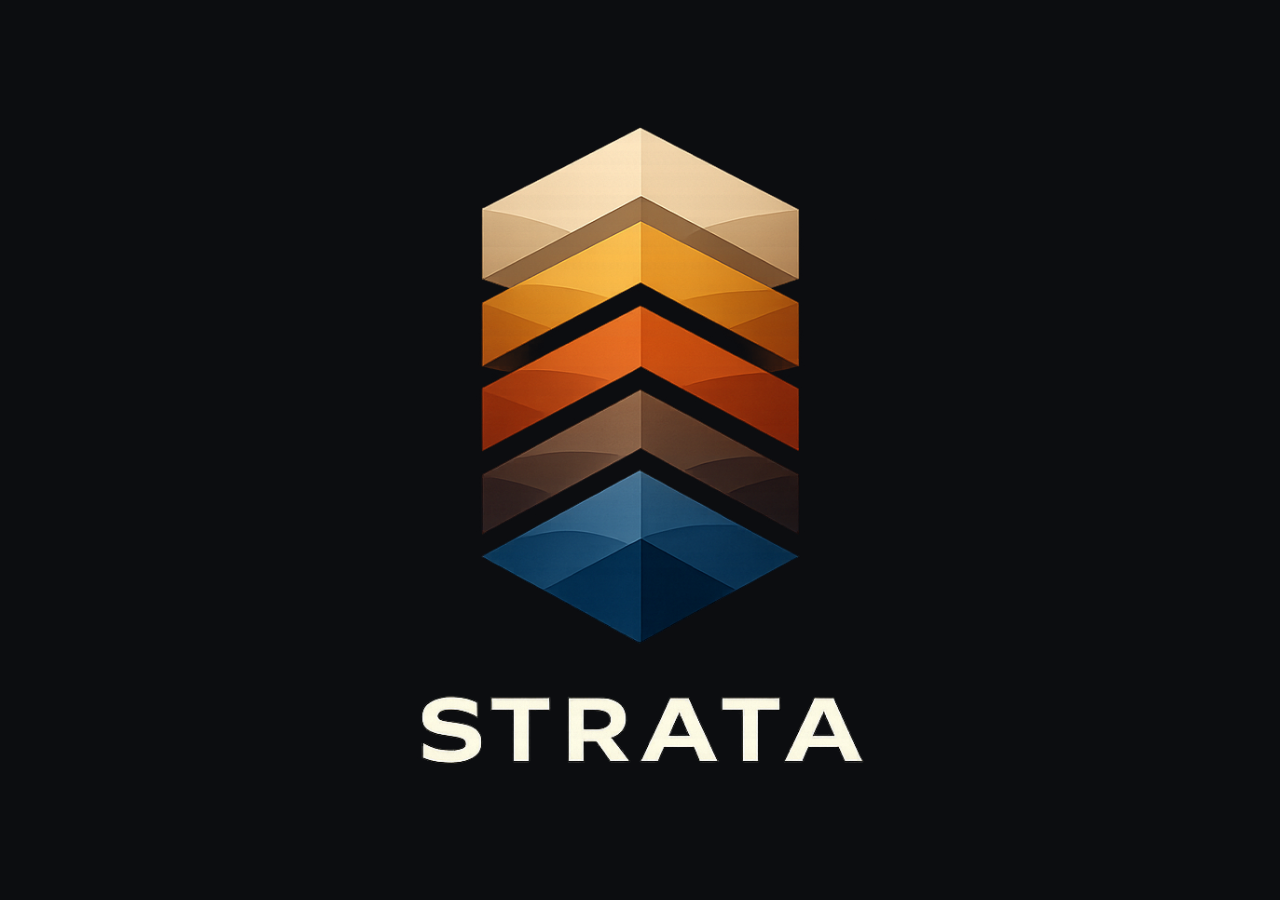
<file: api/app/static/index.html>
<!DOCTYPE html>
<html lang="en">
<head>
  <meta charset="utf-8" />
  <meta name="viewport" content="width=device-width, initial-scale=1" />
  <title>STRATA</title>
  <link rel="icon" href="/favicon.ico" sizes="any" />
  <meta name="theme-color" content="#0c0d10" />
  <style>
    * {
      box-sizing: border-box;
      margin: 0;
      padding: 0;
    }

    html,
    body {
      height: 100%;
    }

    body {
      display: flex;
      align-items: center;
      justify-content: center;
      background: #0c0d10;
    }

    a {
      display: block;
      line-height: 0;
      transition: opacity 0.15s ease;
    }

    a:hover {
      opacity: 0.88;
    }

    img {
      display: block;
      width: min(480px, 85vw);
      height: auto;
    }
  </style>
</head>
<body>
  <a href="https://github.com/nrek/cxl-strata" title="STRATA on GitHub">
    <img src="/assets/strata_large.png" alt="STRATA" width="480" height="480" />
  </a>
</body>
</html>
</file>
